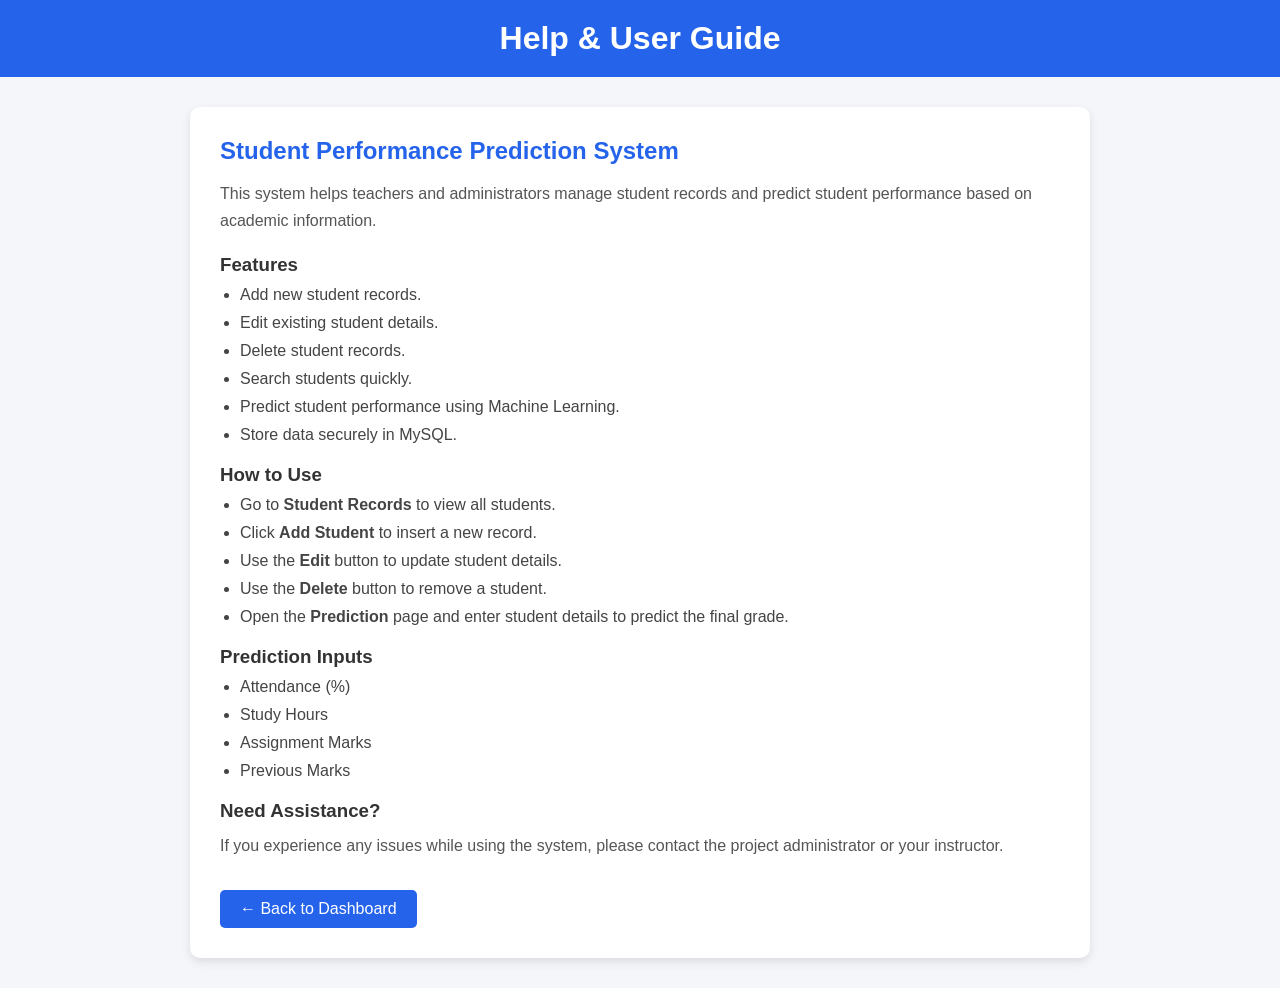
<file: templates/help.html>
<!DOCTYPE html>
<html lang="en">
<head>
    <meta charset="UTF-8">
    <meta name="viewport" content="width=device-width, initial-scale=1.0">
    <title>Help | Student Performance Prediction</title>
    <style>
        * {
            margin: 0;
            padding: 0;
            box-sizing: border-box;
            font-family: Arial, sans-serif;
        }
        body {
            background: #f4f6f9;
        }
        header {
            background: #2563eb;
            color: white;
            text-align: center;
            padding: 20px;
        }
        .container {
            width: 90%;
            max-width: 900px;
            margin: 30px auto;
            background: white;
            padding: 30px;
            border-radius: 10px;
            box-shadow: 0 4px 10px rgba(0, 0, 0, 0.1);
        }
        h2 {
            color: #2563eb;
            margin-bottom: 15px;
        }
        h3 {
            color: #333;
            margin-top: 20px;
            margin-bottom: 10px;
        }
        p {
            line-height: 1.7;
            color: #555;
        }
        ul {
            margin-left: 20px;
            margin-top: 10px;
        }
        li {
            margin-bottom: 10px;
            color: #444;
        }
        .back-btn {
            display: inline-block;
            margin-top: 30px;
            text-decoration: none;
            background: #2563eb;
            color: white;
            padding: 10px 20px;
            border-radius: 5px;
        }
        .back-btn:hover {
            background: #1d4ed8;
        }
    </style>
</head>
<body>
    <header>
        <h1>Help & User Guide</h1>
    </header>
    <div class="container">
        <h2>Student Performance Prediction System</h2>
        <p>
            This system helps teachers and administrators manage student records
            and predict student performance based on academic information.
        </p>
        <h3>Features</h3>
        <ul>
            <li>Add new student records.</li>
            <li>Edit existing student details.</li>
            <li>Delete student records.</li>
            <li>Search students quickly.</li>
            <li>Predict student performance using Machine Learning.</li>
            <li>Store data securely in MySQL.</li>
        </ul>
        <h3>How to Use</h3>
        <ul>
            <li>Go to <b>Student Records</b> to view all students.</li>
            <li>Click <b>Add Student</b> to insert a new record.</li>
            <li>Use the <b>Edit</b> button to update student details.</li>
            <li>Use the <b>Delete</b> button to remove a student.</li>
            <li>Open the <b>Prediction</b> page and enter student details to predict the final grade.</li>
        </ul>
        <h3>Prediction Inputs</h3>
        <ul>
            <li>Attendance (%)</li>
            <li>Study Hours</li>
            <li>Assignment Marks</li>
            <li>Previous Marks</li>
        </ul>
        <h3>Need Assistance?</h3>
        <p>
            If you experience any issues while using the system,
            please contact the project administrator or your instructor.
        </p>
        <a href="/dashboard" class="back-btn">
            ← Back to Dashboard
        </a>
    </div>
</body>

</html>
</file>
